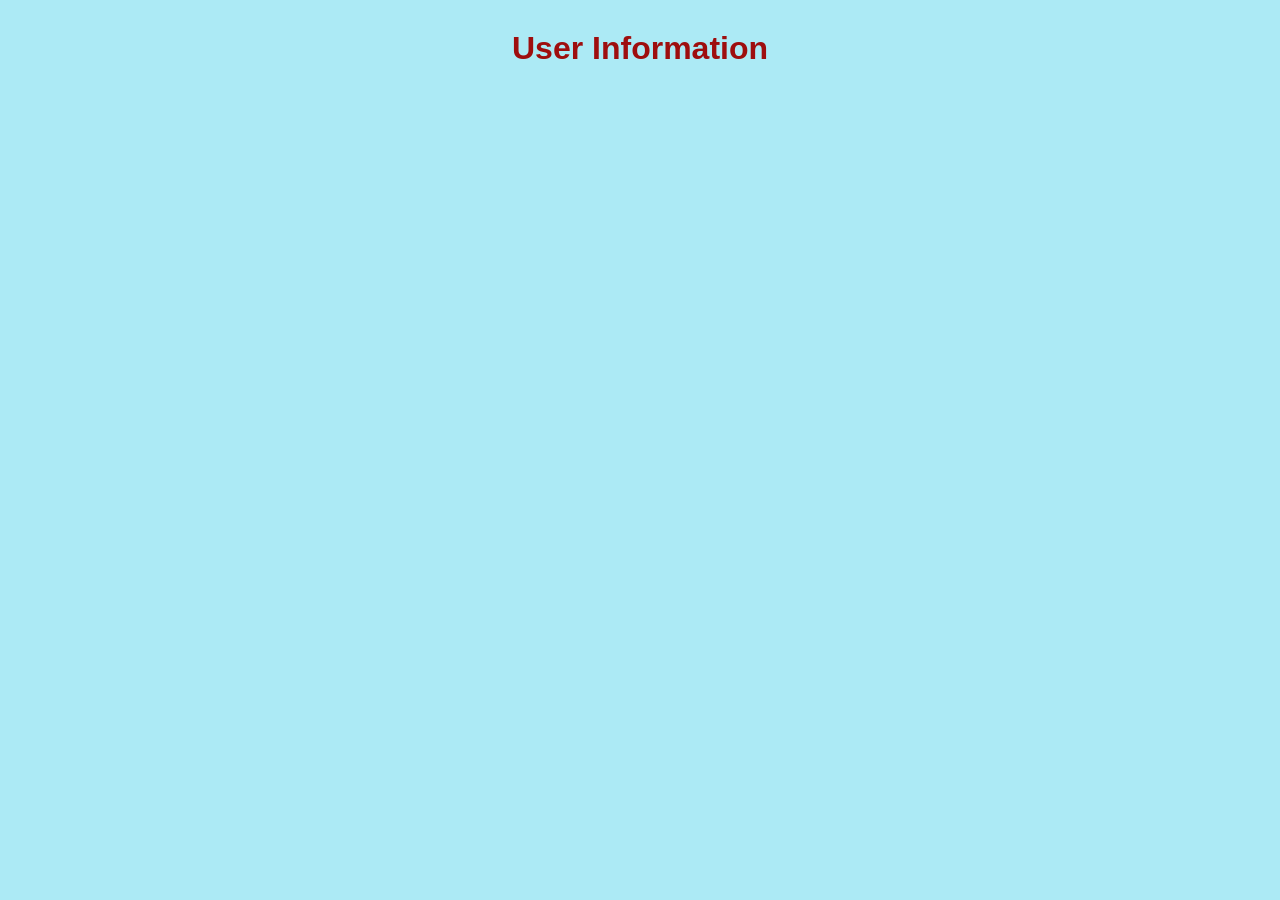
<file: task 5/five.html>
<!DOCTYPE html>
<html lang="en">
<head>
    <meta charset="UTF-8">
    <meta name="viewport" content="width=device-width, initial-scale=1.0">
    <title>API Integration</title>
    <link rel="stylesheet" href="five.css">
</head>

<body>
    <h1>User Information</h1>
    <div id="users"></div>
    <script src="five.js"></script>
</body>

</html>
</file>
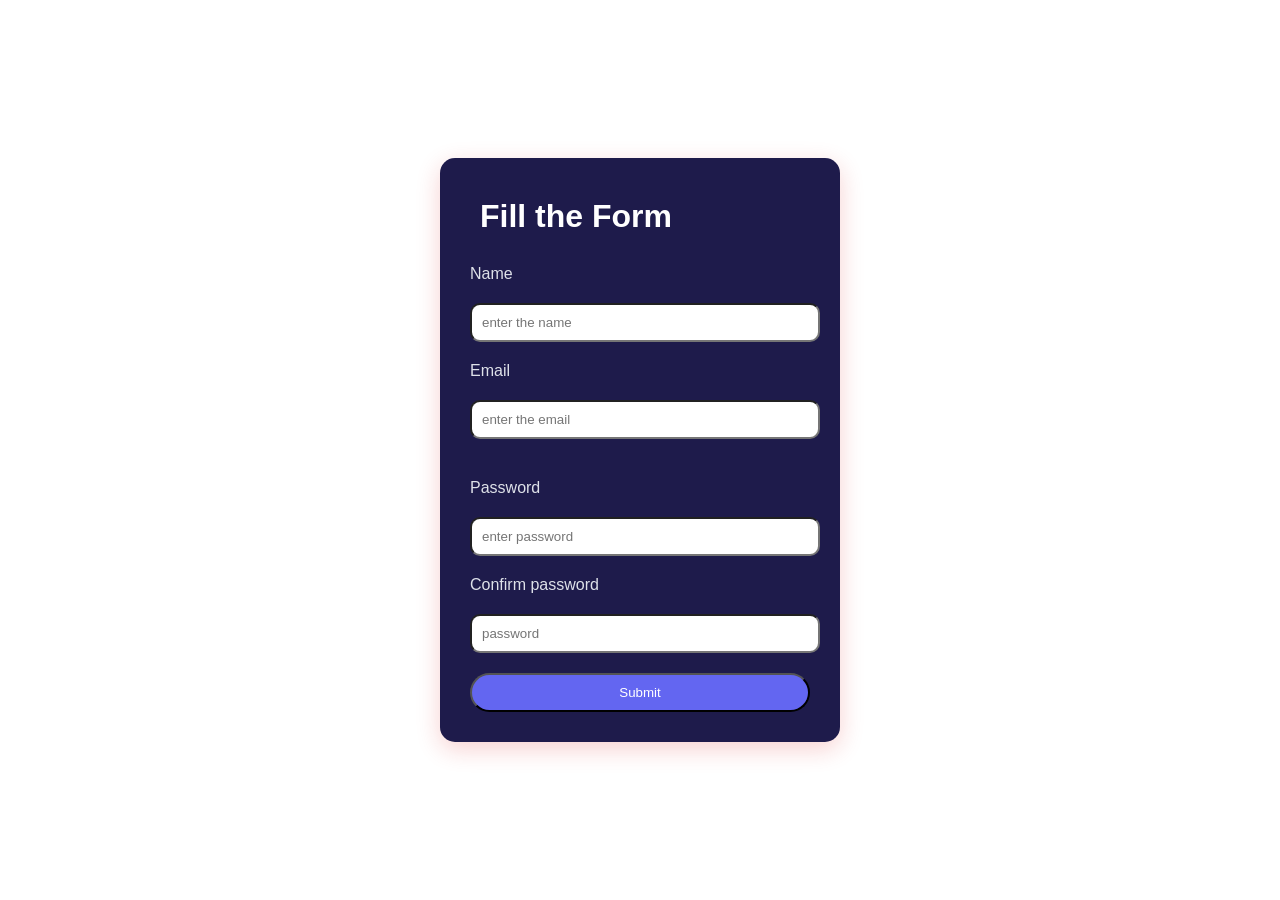
<file: task 6/login.html>
<!DOCTYPE html>
<html lang="en">
    <head>
        <title>Form</title>
        <meta charset="UTF-8">
        <meta name="viewport" content="width=device-width, initial-scale=1">
        <link href="login.css" rel="stylesheet">
    </head>
    <body>
        <form>
            <h1>Fill the Form</h1>
            <label for= "name" >Name</label>
            <input type="text" id="name" placeholder="enter the name">
        
            <label for= "email">Email</label>
            <input type="email" id="email" placeholder="enter the email">
            <p id="checkEmail"></p>
            
            <label for= "password" >Password</label>
            <input type="password" id="password" placeholder="enter password">
            
            <label for= "com">Confirm password</label>
            <input type="password" id="conPassword" placeholder="password">
    
            <button onclick="validateForm()">Submit</button>
        </form>
        <script src="login.js"></script>
    </body>
</html>
</file>
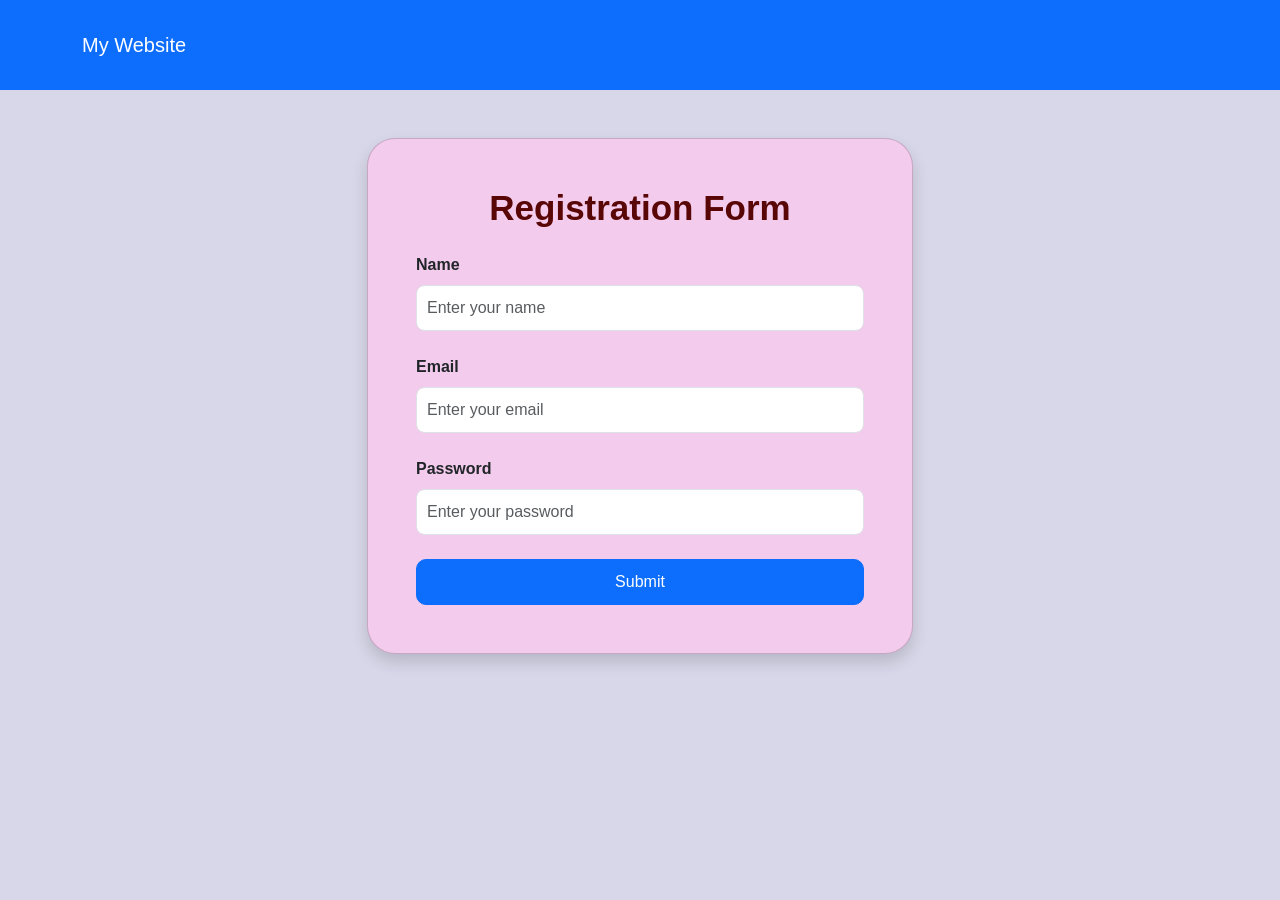
<file: task 7/index7.html>
<!DOCTYPE html>
<html lang="en">
    <head>
        <title> Task - 7</title>
        <meta charset="UTF-8">
        <meta name="viewport" content="width=device-width, initial-scale=1">
        <link href="https://cdn.jsdelivr.net/npm/bootstrap@5.3.8/dist/css/bootstrap.min.css" rel="stylesheet">
        <link rel="stylesheet" href="style7.css"> 
    </head>
    <body>
        <nav class="navbar navbar-dark bg-primary">
            <div class="container">
                <a class="navbar-brand" href="#">My Website</a>
            </div>
        </nav>
        <div class="container mt-5">
            <div class="row justify-content-center">
                <div class="col-md-6">
                    <div class="card shadow p-5">
                        <h2 class="text-center mb-4">Registration Form</h2>
                        <form>
                            <div class="mb-4">
                                <label for="name" class="form-label">Name</label>
                                <input type="text" class="form-control" id="name" placeholder="Enter your name">
                            </div>
                            <div class="mb-4">
                                <label for="email" class="form-label">Email </label>
                                <input type="email" class="form-control" id="email" placeholder="Enter your email">
                            </div>
                            <div class="mb-4">
                                <label for="password" class="form-label"> Password </label>
                                <input type="password" class="form-control" id="password" placeholder="Enter your password">
                            </div>
                            <button type="submit" class="btn btn-primary w-100"> Submit</button>
                        </form>
                    </div>
                </div>
            </div>
        </div>
        <script src="https://cdn.jsdelivr.net/npm/bootstrap@5.3.8/dist/js/bootstrap.bundle.min.js"></script>
    </body>
</html>
</file>
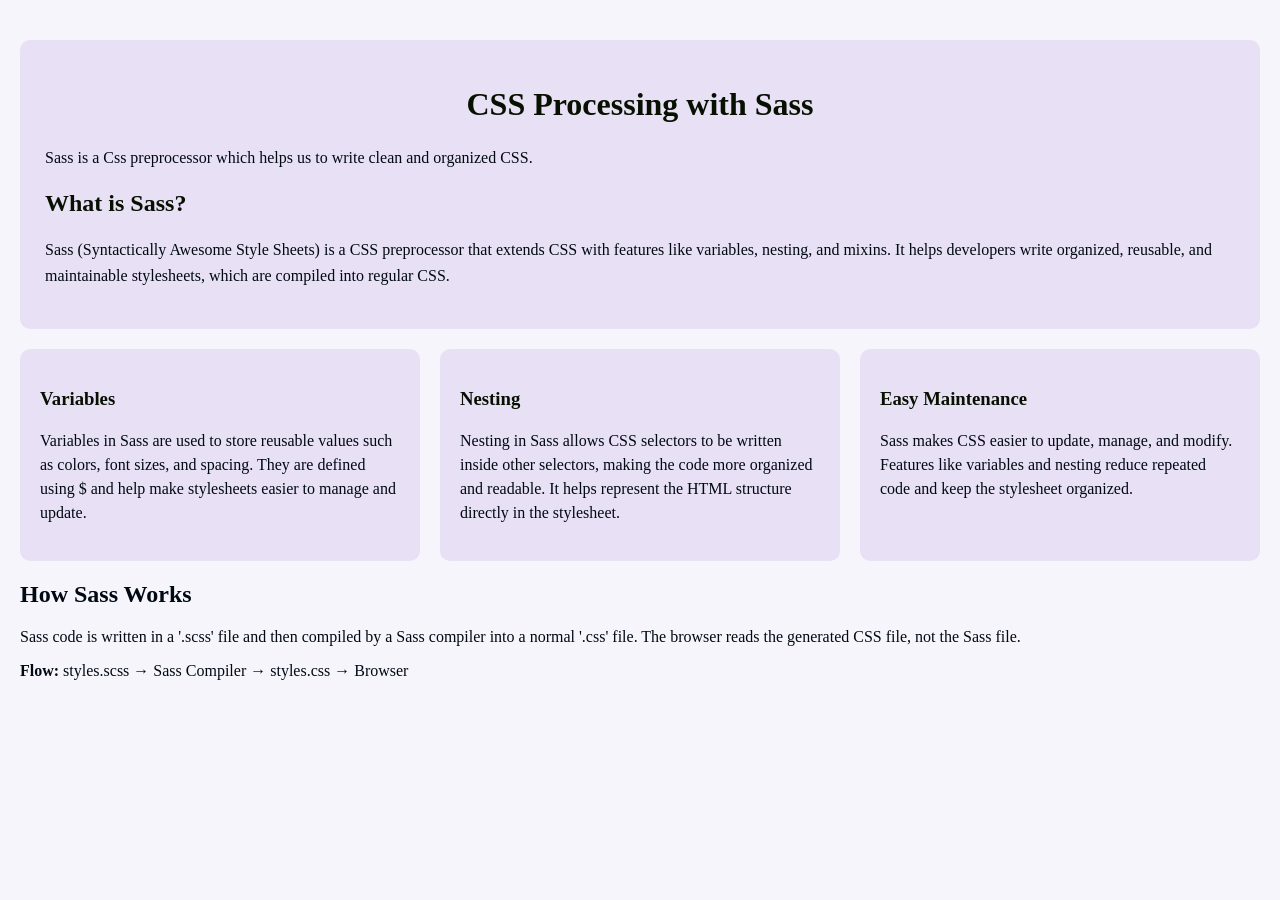
<file: task 8/index8.html>
<!DOCTYPE html>
<html>
    <head>
        <meta charset="UTF-8">
        <meta name="viewport" content="width=device-width, initial-scale=1">
        <title>Task 8</title>
        <link rel="stylesheet" href="style8.css">
    </head>
    <body>
        <div class="container">
            <h1>CSS Processing with Sass</h1>
            <p>Sass is a Css preprocessor which helps us to write clean and organized CSS.</p>
            <h2>What is Sass?</h2>
            <p>Sass (Syntactically Awesome Style Sheets) is a CSS preprocessor that extends CSS with features
                like variables, nesting, and mixins. It helps developers write organized, reusable, 
                and maintainable stylesheets, which are compiled into regular CSS.
            </p>
        </div>

        <div class="box">
            <div class="card">
                <h3>Variables</h3>
                <p>Variables in Sass are used to store reusable values such as colors, font sizes, and spacing.
                They are defined using $ and help make stylesheets easier to manage and update.</p>
            </div>

            <div class="card">
                <h3>Nesting</h3>
                <p>Nesting in Sass allows CSS selectors to be written inside other selectors, making the code more organized and readable.
                It helps represent the HTML structure directly in the stylesheet.</p>
            </div>

            <div class="card">
                <h3>Easy Maintenance</h3>
                <p>Sass makes CSS easier to update, manage, and modify.
                Features like variables and nesting reduce repeated code and keep the stylesheet organized.</p>
            </div>
        </div>
        
        <h2>How Sass Works</h2>
        <p> Sass code is written in a '.scss' file and then compiled by a Sass compiler into a normal '.css' file.
            The browser reads the generated CSS file, not the Sass file.
        </p>
        <p>
            <strong>Flow:</strong>
            styles.scss → Sass Compiler → styles.css → Browser
        </p>
    </body>
</html>
</file>
<file: task 5/five.css>
*{
    margin:0;
    padding:0;
    box-sizing:border-box;
    font-family:Verdana, Geneva, Tahoma, sans-serif;
}
body{
    background:#aceaf5;
    padding:30px;
}

h1{
    text-align:center;
    margin-bottom:30px;
    color:#9e0e0e;
}

#users{
    display:grid;
    grid-template-columns:repeat(auto-fit, minmax(250px, 1fr));
    gap:40px;
    padding: 20px;
}
</file>
<file: task 6/login.css>
* {
    margin: 0;
    padding: 0;
    box-sizing: border-box;
    font-family:'Segoe UI', Tahoma, Geneva, Verdana, sans-serif;
}

h1{
    padding: 10px;
    color: white;
}

body {
    background: white;
    min-height: 100vh;
    display: flex;
    justify-content: center;
    align-items: center;
}

form {
    background: #1E1B4B;
    width: 400px;
    padding: 30px;
    border-radius: 15px;
    box-shadow: 0 7px 25px rgba(215, 24, 24, 0.2);
    display: flex;
    flex-direction:column;
    gap: 20px;
}
label{
    color:#dee1e9;
}
input{
    width: 350px;
    padding: 10px;
    border-radius: 10px;
}
button{
    background:#6366F1;
    width: 350;
    padding: 10px;
    border-radius: 20px;
    color: #FFFFFF;

}
p{
    color: rgb(240, 154, 154);
}
</file>
<file: task 7/style7.css>
body {
    background-color: rgba(103, 103, 172, 0.26);
    font-family:'Segoe UI', Tahoma, Geneva, Verdana, sans-serif;
}
.navbar{
    padding: 25px;
}
.card {
    border-radius: 28px;
    background-color: rgb(243, 203, 236);
}

h2 {
    color: #590606;
    font-size: 35px;
    font-weight: bold;
}

.form-label {
    font-weight: bold;
}

.form-control {
    border-radius: 8px;
    padding: 10px;
}
.btn {
    border-radius: 10px;
    padding: 10px;
    font-size: 16px;
}
</file>
<file: task 8/style8.css>
body {
  margin: 0;
  padding: 20px;
  font-family: Georgia, "Times New Roman", Times, serif;
  background-color: #F7F5FC;
  color: #010913;
  font-size: 16px;
}

.container {
  margin: 20px auto;
  padding: 25px;
  background-color: #E8E1F5;
  border-radius: 10px;
}
.container h1 {
  color: rgb(7, 16, 1);
  text-align: center;
}
.container h2 {
  color: rgb(7, 16, 1);
}
.container p {
  line-height: 1.6;
}

.box {
  margin: 20px auto;
  display: flex;
  gap: 20px;
}
.box .card {
  flex: 1;
  padding: 20px;
  background-color: #E8E1F5;
  border-radius: 10px;
}
.box .card h3 {
  color: rgb(7, 16, 1);
}
.box .card p {
  line-height: 1.5;
}

/*# sourceMappingURL=style8.css.map */
</file>
